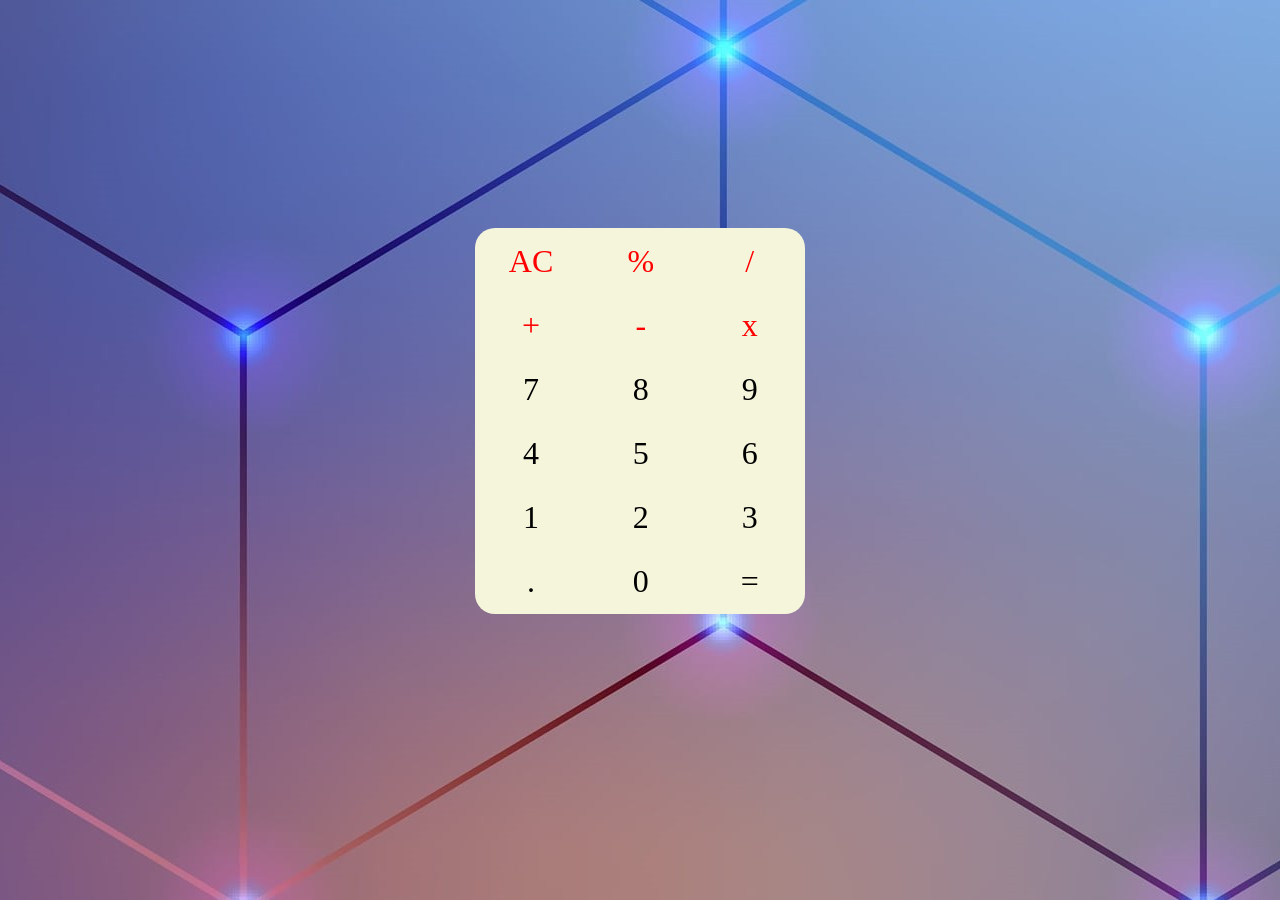
<file: index.html>
<!DOCTYPE html>
<html lang="en">
<head>
    <meta charset="UTF-8">
    <title>Calculator</title>
    <link rel="stylesheet" href="calc.css.css">
    <script src="style1.js"></script>
</head>
<style>
body {
  background-image: url("image/background1.jpg");
  background-repeat: no-repeat;
}
</style>
<body>

	<div>
		<header id="screen"></header>
		<table>
		
      			<tbody>
					  

					 
				<tr class="orange">
					<td onclick="clearScr()">AC</td>
          				<td onclick="sendNum('*0.01')">%</td>
          				<td onclick="sendNum('/')">/</td>
				</tr>
				<tr class="orange">
					<td onclick="sendNum('+')">+</td>
					<td onclick="sendNum('-')">-</td>
					<td onclick="sendNum('*')">x</td>
				</tr>
				<tr>
			    		<td onclick="sendNum('7')">7</td>
			    		<td onclick="sendNum('8')">8</td>
			    		<td onclick="sendNum('9')">9</td>
				</tr>
				<tr>
					<td onclick="sendNum('4')">4</td>
					<td onclick="sendNum('5')">5</td>
					<td onclick="sendNum('6')">6</td>
				</tr>
				<tr>
      					<td onclick="sendNum('1')">1</td>
					<td onclick="sendNum('2')">2</td>
					<td onclick="sendNum('3')">3</td>
				</tr>
				<tr>
      					<td onclick="sendNum('.')">.</td>
					<td onclick="sendNum('0')">0</td>
					<td onclick="equalTo()">=</td>
				</tr>	
			
			</tbody>

		</table>
	</div>
</body>
</html>
</file>
<file: calc.css.css>
div{
	background-color: rgba(0, 0, 0, 0);
	margin: 50px;
	width: 350px;
	height: 550px;
	margin: 0 auto;			
	border-radius: 25px;
	padding: 100px;
}

header{
	background-color: rgba(0, 0, 0, 0);
	width: 330px;
	height: 100px;
	border-radius: 20px;
	margin: 0 auto;	
	font-size: xx-large;
	color: #000000;
	text-align: center;

}

table{
	background-color: #F5F5DC;
	margin: 0 auto;
	margin-top: 20px;
	margin-right: 10px;
	margin-left: 10px;
	border-radius: 20px;
}

td{
	width: 110px;
	height: 60px;
	text-align: center;
	font-size: xx-large;

}

.orange{
	color: #FF0000;
}

td:active{
	background-color: #2c6d2e;
	border-radius: 20px;
}
</file>
